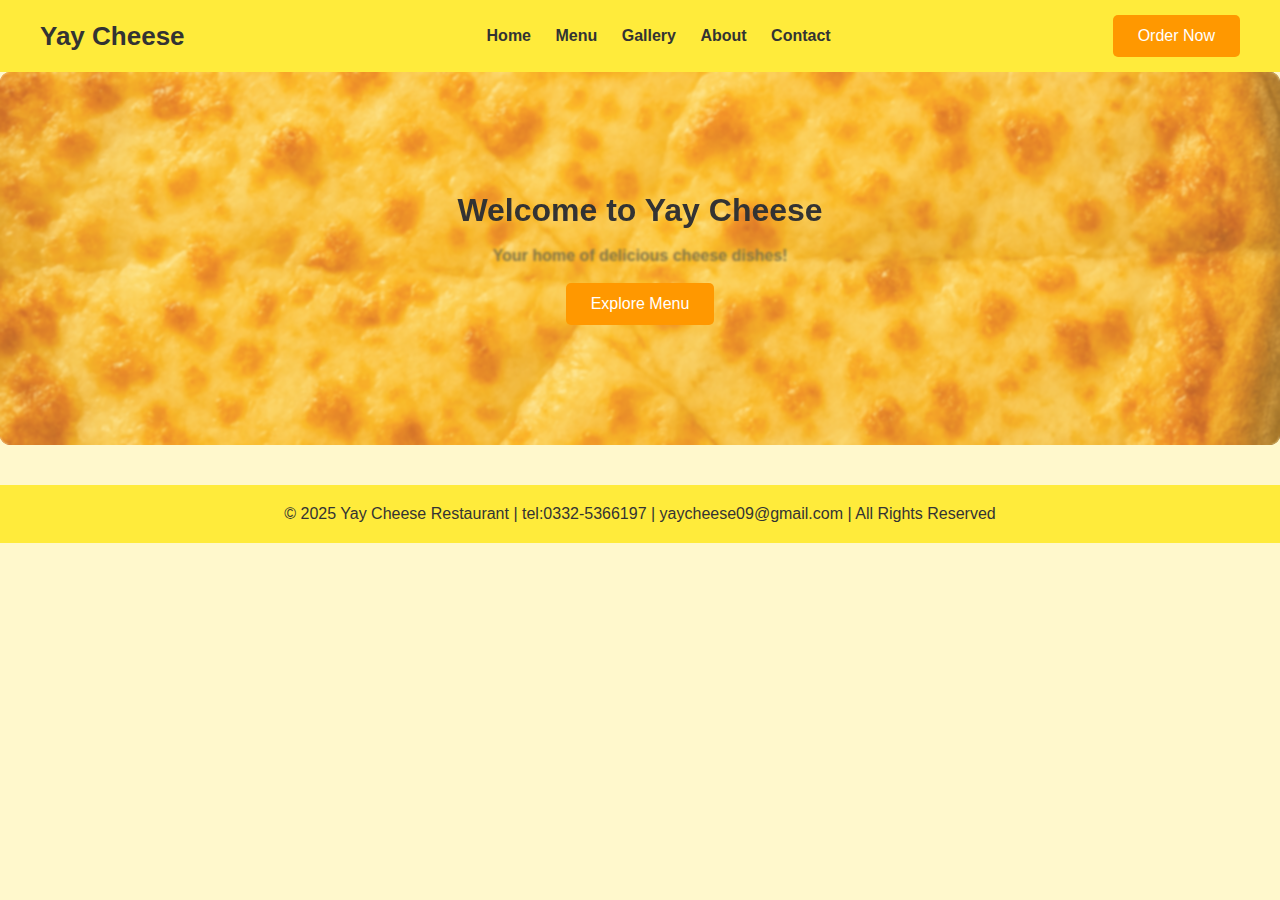
<file: index.html>
<!DOCTYPE html>
<html lang="en">
<head>
    <meta charset="UTF-8">
    <meta name="viewport" content="width=device-width, initial-scale=1.0">
    <title>Yay Cheese - Home</title>
    <link rel="stylesheet" href="style.css">
</head>
<body>

<header>
    <div class="logo">Yay Cheese</div>
    <nav>
        <a href="index.html">Home</a>
        <a href="menu.html">Menu</a>
        <a href="gallery.html">Gallery</a>
        <a href="about.html">About</a>
        <a href="contact.html">Contact</a>
    </nav>
    <a href="https://wa.me/923325366197" class="btn">Order Now</a>

</header>

<section class="hero">
    <h1><b>Welcome to Yay Cheese</b></h1>
    <br>
    <p><b>Your home of delicious cheese dishes!</b></p>
    <br>
    <a href="menu.html" class="btn">Explore Menu</a>
    <br>
</section>

<footer>
    <p>© 2025 Yay Cheese Restaurant | tel:0332-5366197 | yaycheese09@gmail.com | All Rights Reserved</p>
</footer>

</body>
</html>
</file>
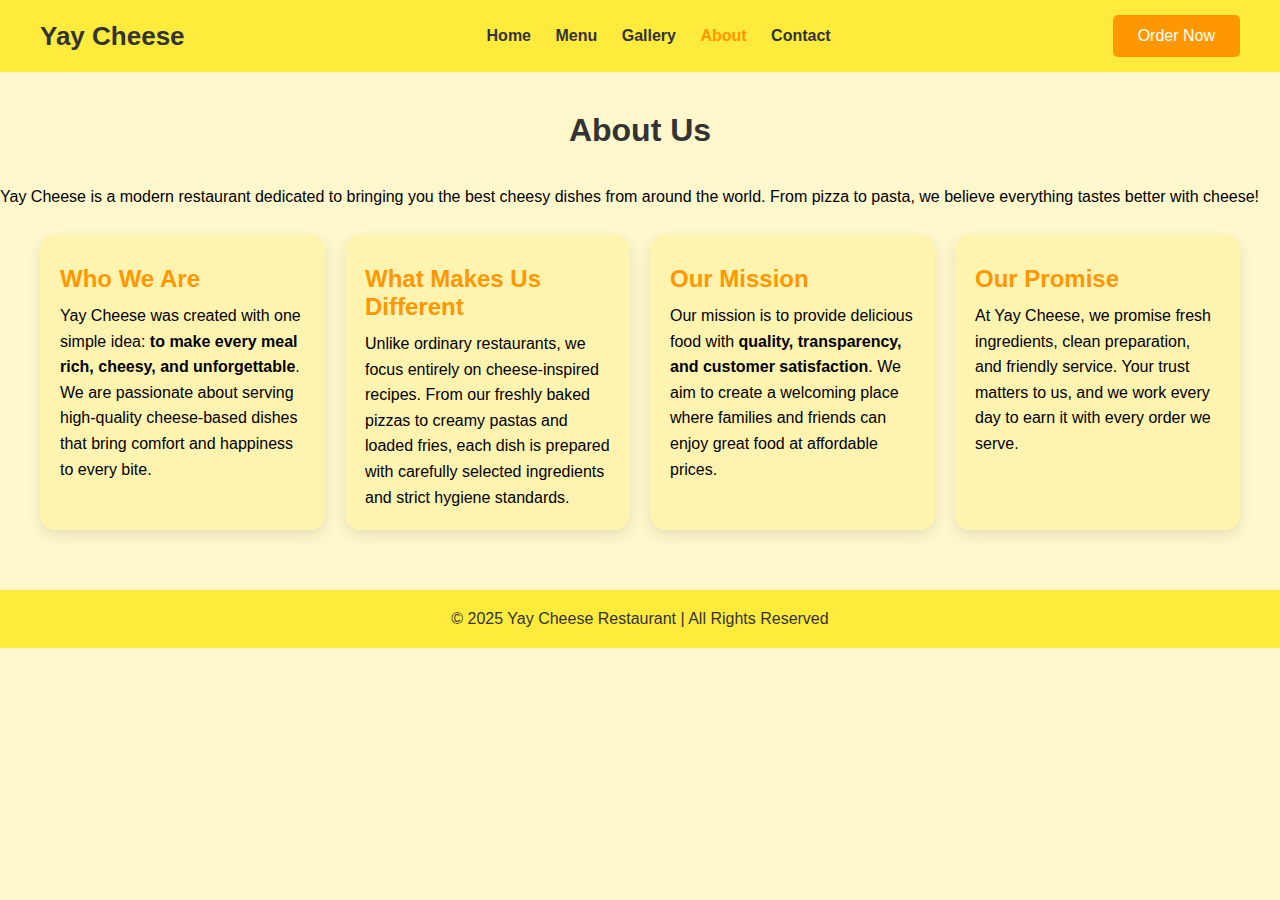
<file: about.html>
<!DOCTYPE html>
<html lang="en">
<head>
    <meta charset="UTF-8">
    <meta name="viewport" content="width=device-width, initial-scale=1.0">
    <title>Yay Cheese - About</title>
    <link rel="stylesheet" href="style.css">
</head>
<body>

<header>
    <div class="logo">Yay Cheese</div>
    <nav>
        <a href="index.html">Home</a>
        <a href="menu.html">Menu</a>
        <a href="gallery.html">Gallery</a>
        <a href="about.html" class="active">About</a>
        <a href="contact.html">Contact</a>
    </nav>
    <a href="https://wa.me/923325366197" class="btn">Order Now</a>

</header>

<h1 class="page-title">About Us</h1>

<section class="about">
    <p>
        Yay Cheese is a modern restaurant dedicated to bringing you the best cheesy dishes from around the world.
        From pizza to pasta, we believe everything tastes better with cheese!
    </p>
</section>
<section class="about">

    <div class="about-cards">

        <div class="about-card">
            <h2>Who We Are</h2>
            <p>
                Yay Cheese was created with one simple idea: <b>to make every meal rich, cheesy, and unforgettable</b>.
                We are passionate about serving high-quality cheese-based dishes that bring comfort and happiness to every bite.
            </p>
        </div>

        <div class="about-card">
            <h2>What Makes Us Different</h2>
            <p>
                Unlike ordinary restaurants, we focus entirely on cheese-inspired recipes. From our freshly baked pizzas
                to creamy pastas and loaded fries, each dish is prepared with carefully selected ingredients and strict hygiene standards.
            </p>
        </div>

        <div class="about-card">
            <h2>Our Mission</h2>
            <p>
                Our mission is to provide delicious food with <b>quality, transparency, and customer satisfaction</b>.
                We aim to create a welcoming place where families and friends can enjoy great food at affordable prices.
            </p>
        </div>

        <div class="about-card">
            <h2>Our Promise</h2>
            <p>
                At Yay Cheese, we promise fresh ingredients, clean preparation, and friendly service.
                Your trust matters to us, and we work every day to earn it with every order we serve.
            </p>
        </div>

    </div>
</section>

<footer>
    <p>© 2025 Yay Cheese Restaurant | All Rights Reserved</p>
</footer>

</body>
</html>
</file>
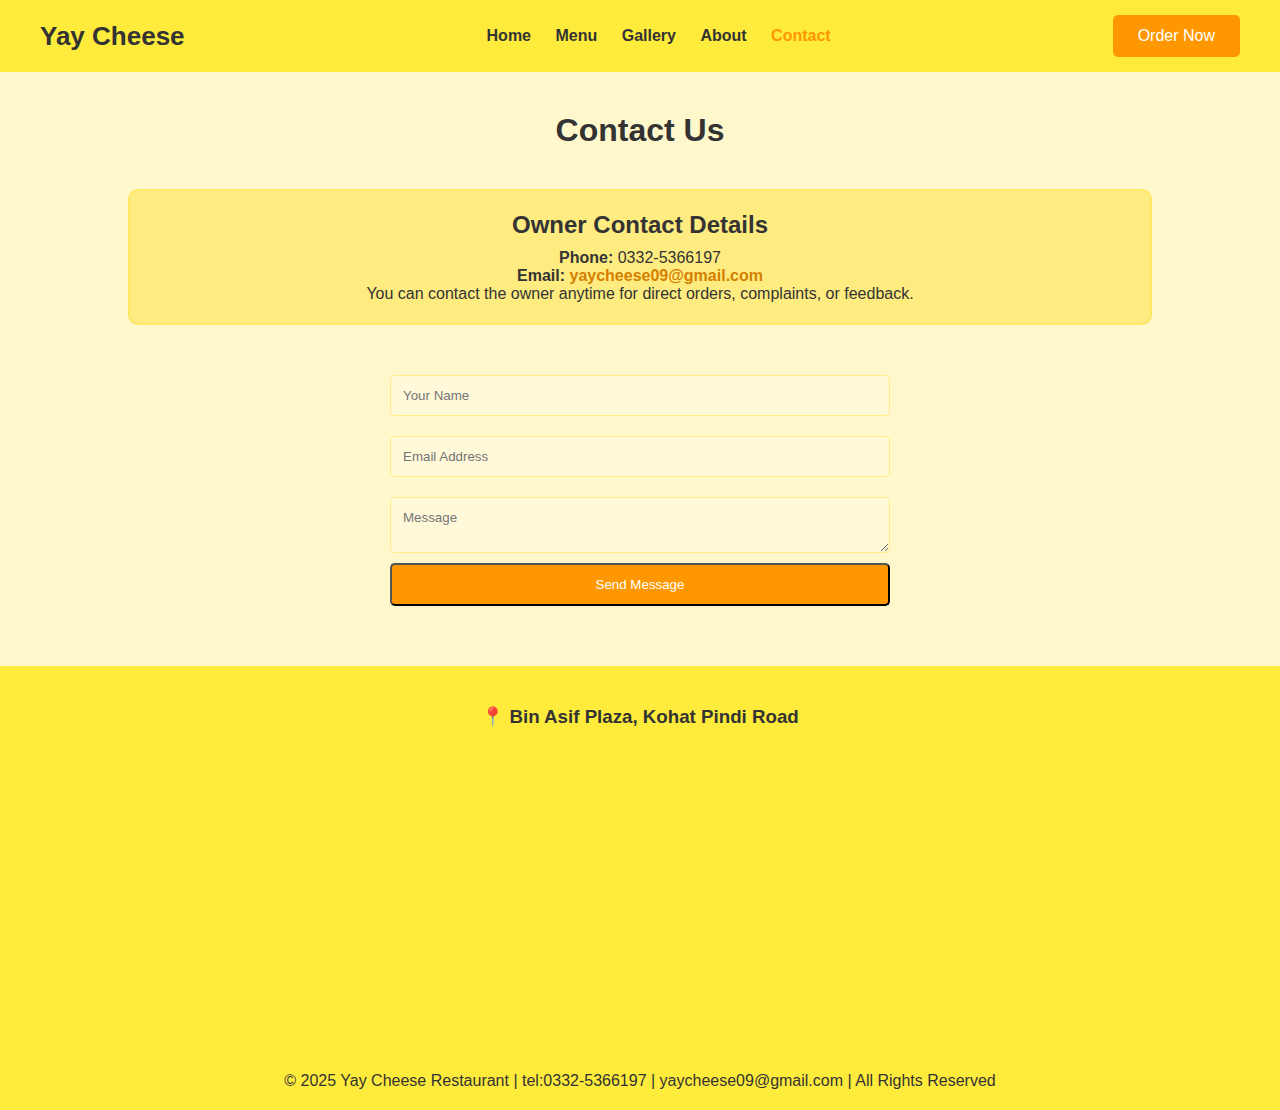
<file: contact.html>
<!DOCTYPE html>
<html lang="en">
<head>
    <meta charset="UTF-8">
    <meta name="viewport" content="width=device-width, initial-scale=1.0">
    <title>Yay Cheese - Contact</title>
    <link rel="stylesheet" href="style.css">
</head>
<body>

<header>
    <div class="logo">Yay Cheese</div>
    <nav>
        <a href="index.html">Home</a>
        <a href="menu.html">Menu</a>
        <a href="gallery.html">Gallery</a>
        <a href="about.html">About</a>
        <a href="contact.html" class="active">Contact</a>
    </nav>
    <a href="https://wa.me/923325366197" class="btn">Order Now</a>

</header>

<h1 class="page-title">Contact Us</h1>

<!-- NEW Contact Info Section -->
<section class="contact-info">
    <h2>Owner Contact Details</h2>
    <p><strong>Phone:</strong> <a href="tel:0332-5366197"></a>0332-5366197</p>
    <p><strong>Email:</strong> <a href="mailto:yaycheese09@gmail.com">yaycheese09@gmail.com</a></p>
    <p>You can contact the owner anytime for direct orders, complaints, or feedback.</p>
</section>

<!-- Existing Form -->
<section class="contact">
    <form>
        <input type="text" placeholder="Your Name" required>
        <input type="email" placeholder="Email Address" required>
        <textarea placeholder="Message" required></textarea>
        <button type="submit" class="btn">Send Message</button>
    </form>
</section>

<footer>
    <h3 style="text-align:center;margin-top:20px;">
📍 Bin Asif Plaza, Kohat Pindi Road
</h3>

    <section class="map">
    <iframe
        src="https://www.google.com/maps?q=33.57358,71.46393&z=18&output=embed"
        width="100%"
        height="300"
        style="border:0;"
        loading="lazy"
        referrerpolicy="no-referrer-when-downgrade">
    </iframe>
</section>


    <p>© 2025 Yay Cheese Restaurant | tel:0332-5366197 | yaycheese09@gmail.com | All Rights Reserved</p>
</footer>

<script>
document.querySelector("form").addEventListener("submit", function(e){
    e.preventDefault();
    alert("Thank you! Your message has been sent.");
});
</script>

</body>
</html>
</file>
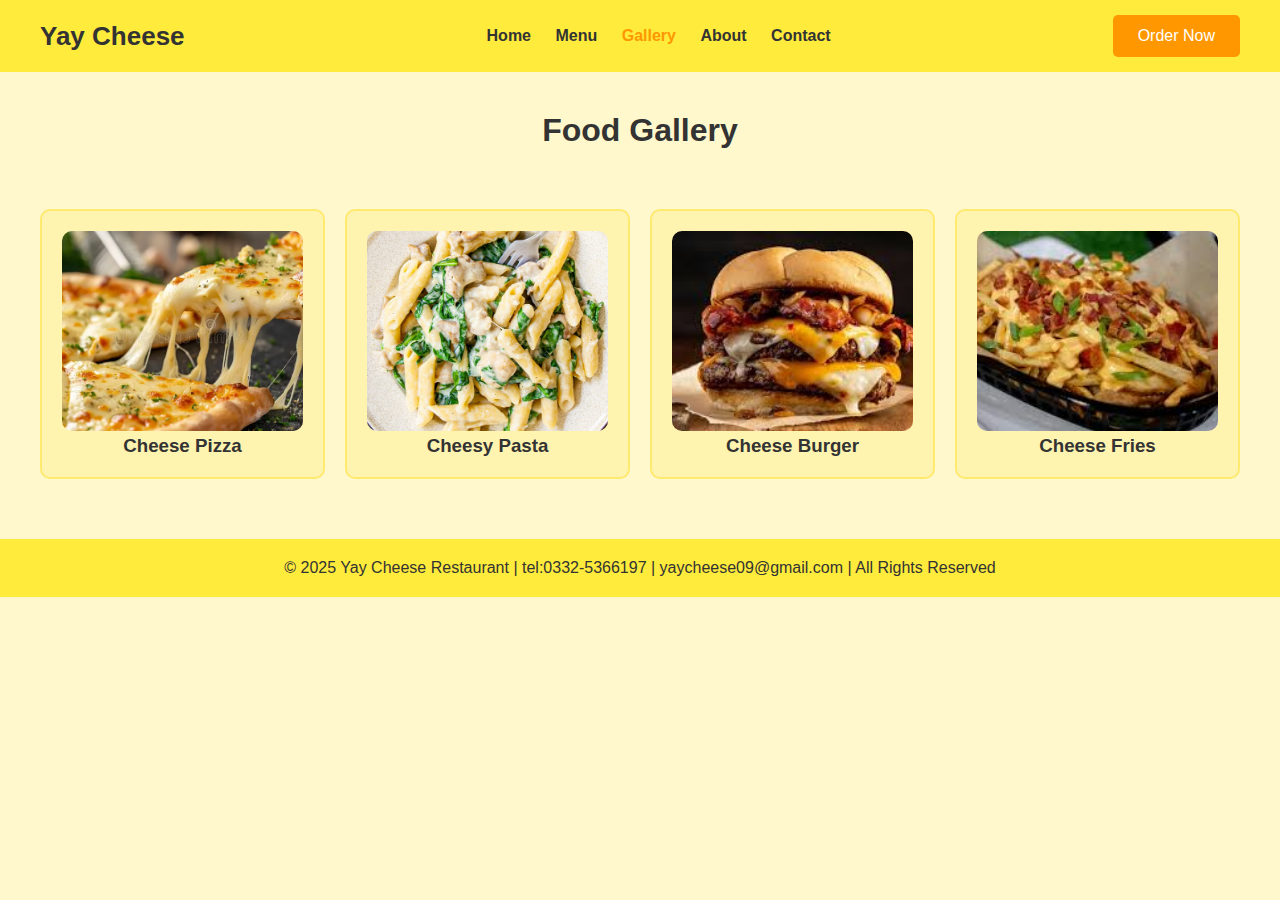
<file: gallery.html>
<!DOCTYPE html>
<html lang="en">
<head>
    <meta charset="UTF-8">
    <meta name="viewport" content="width=device-width, initial-scale=1.0">
    <title>Yay Cheese - Gallery</title>
    <link rel="stylesheet" href="style.css">
</head>
<body>

<header>
    <div class="logo">Yay Cheese</div>
    <nav>
        <a href="index.html">Home</a>
        <a href="menu.html">Menu</a>
        <a href="gallery.html" class="active">Gallery</a>
        <a href="about.html">About</a>
        <a href="contact.html">Contact</a>
    </nav>
    <a href="https://wa.me/923325366197" class="btn">Order Now</a>
</header>

<h1 class="page-title">Food Gallery</h1>

<section class="menu-grid">
    <div class="menu-item">
        <a href="cheese pizza.webp" class="lightbox">
            <img src="cheese pizza.webp" alt="Cheese Pizza">
        </a>
        <h3>Cheese Pizza</h3>
    </div>

    <div class="menu-item">
        <a href="cheesy-chicken-pasta-1-15.jpg" class="lightbox">
            <img src="cheesy-chicken-pasta-1-15.jpg" alt="Cheesy Pasta">
        </a>
        <h3>Cheesy Pasta</h3>
    </div>

    <div class="menu-item">
        <a href="cheese burger.jpeg" class="lightbox">
            <img src="cheese burger.jpeg" alt="Cheese Burger">
        </a>
        <h3>Cheese Burger</h3>
    </div>

    <div class="menu-item">
        <a href="cheese Fries.jpeg" class="lightbox">
            <img src="cheese Fries.jpeg" alt="Cheese Fries">
        </a>
        <h3>Cheese Fries</h3>
    </div>
</section>

<!-- Lightbox JS -->
<script>
document.querySelectorAll('.lightbox').forEach(link => {
    link.addEventListener('click', function(e){
        e.preventDefault();

        // Create overlay
        let overlay = document.createElement('div');
        overlay.style.position = 'fixed';
        overlay.style.top = '0';
        overlay.style.left = '0';
        overlay.style.width = '100%';
        overlay.style.height = '100%';
        overlay.style.background = 'rgba(0,0,0,0.8)';
        overlay.style.display = 'flex';
        overlay.style.alignItems = 'center';
        overlay.style.justifyContent = 'center';
        overlay.style.zIndex = '1000';

        // Create image
        let img = document.createElement('img');
        img.src = this.href;
        img.style.maxWidth = '90%';
        img.style.maxHeight = '90%';
        img.style.borderRadius = '10px';
        overlay.appendChild(img);

        // Remove overlay on click
        overlay.addEventListener('click', () => overlay.remove());

        document.body.appendChild(overlay);
    });
});
</script>


<footer>
    <p>© 2025 Yay Cheese Restaurant | tel:0332-5366197 | yaycheese09@gmail.com | All Rights Reserved</p>
</footer>

</body>
</html>
</file>
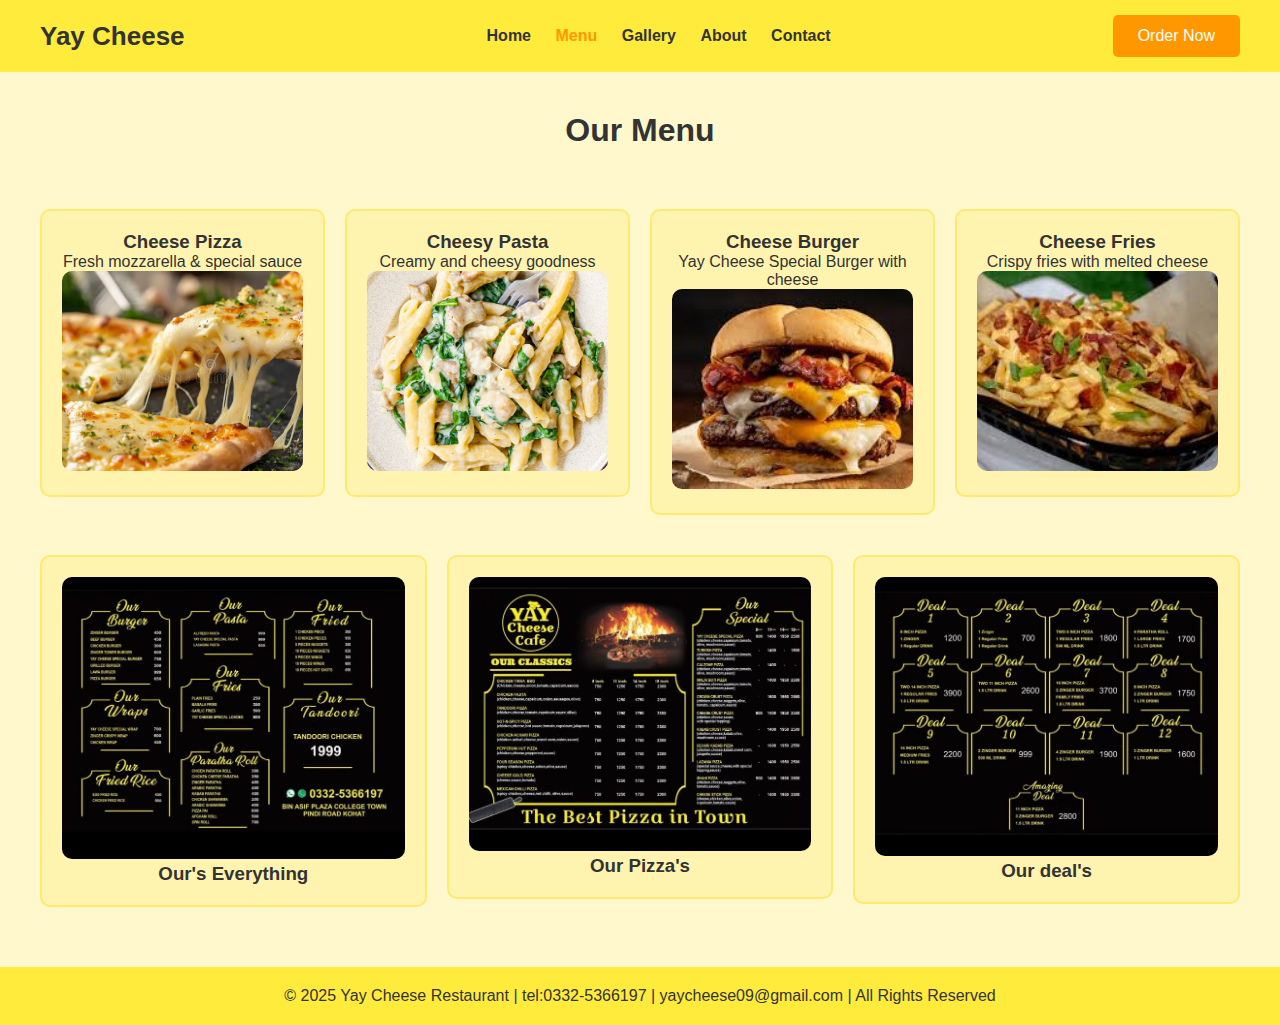
<file: menu.html>
<!DOCTYPE html>
<html lang="en">
<head>
    <meta charset="UTF-8">
    <meta name="viewport" content="width=device-width, initial-scale=1.0">
    <title>Yay Cheese - Menu</title>
    <link rel="stylesheet" href="style.css">
</head>
<body>

<header>
    <div class="logo">Yay Cheese</div>
    <nav>
        <a href="index.html">Home</a>
        <a href="menu.html" class="active">Menu</a>
        <a href="gallery.html">Gallery</a>
        <a href="about.html">About</a>
        <a href="contact.html">Contact</a>
    </nav>
    <a href="https://wa.me/923325366197" class="btn">Order Now</a>

</header>

<h1 class="page-title">Our Menu</h1>

<section class="menu-grid">
    <div class="menu-item">
        <h3>Cheese Pizza</h3>
        <p>Fresh mozzarella & special sauce</p>
        <a href="cheese pizza.webp" class="lightbox">
            <img src="cheese pizza.webp" alt="cheese pizza">
        </a>
    </div>
    
    <div class="menu-item">
        <h3>Cheesy Pasta</h3>
        <p>Creamy and cheesy goodness</p>
        <a href="cheesy-chicken-pasta-1-15.jpg" class="lightbox">
            <img src="cheesy-chicken-pasta-1-15.jpg" alt="cheese Pasta">
        </a>
    </div>

    <div class="menu-item">
        <h3>Cheese Burger</h3>
        <p>Yay Cheese Special Burger with cheese</p>
        <a href="cheese burger.jpeg" class="lightbox">
            <img src="cheese burger.jpeg" alt="cheese burger">
        </a>
    </div>

    <div class="menu-item">
        <h3>Cheese Fries</h3>
        <p>Crispy fries with melted cheese</p>
        <a href="cheese Fries.jpeg" class="lightbox">
            <img src="cheese Fries.jpeg" alt="cheese fries">
        </a>
    </div>
</section>

<section class="menu-grid bottom-grid">

    <div class="menu-item">
        <a href="WhatsApp Image 2025-12-04 at 19.20.46_b4beee20.jpg" class="lightbox">
            <img src="WhatsApp Image 2025-12-04 at 19.20.46_b4beee20.jpg" alt="Cheese Pizza">
        </a>
        <h3>Our's Everything</h3>
    </div>

    <div class="menu-item">
        <a href="WhatsApp Image 2025-12-04 at 19.20.47_3026b01a.jpg" class="lightbox">
            <img src="WhatsApp Image 2025-12-04 at 19.20.47_3026b01a.jpg" alt="Our Pizza's">
        </a>
        <h3>Our Pizza's</h3>
    </div>

    <div class="menu-item">
        <a href="WhatsApp Image 2025-12-04 at 19.20.47_60f62b2f.jpg" class="lightbox">
            <img src="WhatsApp Image 2025-12-04 at 19.20.47_60f62b2f.jpg" alt="Deal 1">
        </a>
        <h3>Our deal's</h3>
    </div>

</section>


<footer>
    <p>© 2025 Yay Cheese Restaurant | tel:0332-5366197 | yaycheese09@gmail.com | All Rights Reserved</p>
</footer>

</body>
</html>
</file>
<file: style.css>
/* GLOBAL */
* {
    margin: 0;
    padding: 0;
    box-sizing: border-box;
    font-family: Arial, sans-serif;
}

body {
    background: #fff8cc;  /* light yellow background */
    color: #333;
}

/* HEADER */
header {
    display: flex;
    justify-content: space-between;
    padding: 15px 40px;
    align-items: center;
    background: #ffeb3b; /* bright yellow */
}

header .logo {
    font-size: 26px;
    font-weight: bold;
    color: #333;
}

nav a {
    margin-left: 20px;
    text-decoration: none;
    color: #333;
    font-weight: 600;
}

nav a:hover,
nav a.active {
    color: #ff9800; /* orange hover */
}

/* HERO */
.hero {
    background: url('yay\ cheese\ 2.png') center/cover no-repeat;
    color: #333;
    text-align: center;
    padding: 120px 20px;
    border-radius: 10px;
    position: relative;
}

/* Optional dark overlay for readability */
.hero::before {
    content: "";
    position: absolute;
    top: 0;
    left: 0;
    width: 100%;
    height: 100%;
    background: rgba(255, 220, 100, 0.4); /* a light yellow overlay */
    backdrop-filter: blur(1px);
    border-radius: 10px;
}

.hero h1,
.hero .btn {
    position: relative;
    z-index: 2;
}


/* BUTTON */
.btn {
    display: inline-block;
    background: #ff9800;
    color: #fff;
    padding: 12px 25px;
    border-radius: 5px;
    text-decoration: none;
}

.btn:hover {
    background: #e08800;
}

/* PAGE TITLE */
.page-title {
    text-align: center;
    margin: 40px 0;
    font-size: 32px;
    color: #333;
}

/* MENU GRID */
.menu-item {
    background: #fff3b0;
    text-align: center;
    padding: 20px;
    border-radius: 10px;
    border: 2px solid #ffea70;
}

/* FIX IMAGE SIZE */
.menu-item img {
    width: 100%;
    height: 200px;        /* FIXED HEIGHT FOR ALL IMAGES */
    object-fit: cover;     /* makes all images same shape without distortion */
    border-radius: 10px;
}
/* Restore original image size for bottom pictures */
.bottom-grid .menu-item img {
    height: auto;     /* natural height */
    object-fit: contain;
}

.menu-grid {
    display: grid;
    grid-template-columns: repeat(auto-fit, minmax(250px, 1fr));
    gap: 20px;
    padding: 20px 40px;
    align-items: start;
}

/* ABOUT & CONTACT SECTIONS */
.about,
.about h2 {
    margin-top: 10px;
    color: #000000;
}

.about p {
    margin-top: 10px;
    line-height: 1.0;
}

.contact {
    padding: 20px 40px;
}

/* CONTACT FORM */
.contact form {
    max-width: 500px;
    margin: auto;
    display: flex;
    flex-direction: column;
}

.contact input,
.contact textarea {
    margin: 10px 0;
    padding: 12px;
    border: 1px solid #ffec85;
    border-radius: 5px;
    background: #fff9d9;
}
.contact-info {
    text-align: center;
    padding: 20px 40px;
    background: #ffec80;
    border: 2px solid #ffe761;
    margin: 20px auto;
    width: 80%;
    border-radius: 10px;
}

.contact-info h2 {
    margin-bottom: 10px;
}

.contact-info a {
    color: #d47f00;
    text-decoration: none;
    font-weight: bold;
}

.contact-info a:hover {
    text-decoration: underline;
}

.map {
    padding: 20px;
}
.map iframe {
    border-radius: 10px;
}



/* FOOTER */
footer {
    text-align: center;
    padding: 20px;
    background: #ffeb3b;
    margin-top: 40px;
}

/* RESPONSIVE */
@media (max-width: 768px) {
    header {
        flex-direction: column;
        text-align: center;
    }

    nav {
        margin-top: 10px;
    }

    nav a {
        margin: 10px;
        display: inline-block;
    }

    .hero h1 {
        font-size: 32px;
    }
}

/* About Us Cards */
.about-cards {
    display: grid;
    grid-template-columns: repeat(auto-fit, minmax(250px, 1fr));
    gap: 20px;
    padding: 20px 40px;
}

.about-card {
    background: #fff3b0;   /* light yellow card */
    padding: 20px;
    border-radius: 15px;
    box-shadow: 0 5px 15px rgba(0,0,0,0.1);
    transition: transform 0.3s, box-shadow 0.3s;
}

.about-card h2 {
    color: #ff9800;
    margin-bottom: 10px;
}

.about-card p {
    line-height: 1.6;
}

/* Hover Effect for Cards */
.about-card:hover {
    transform: translateY(-5px);
    box-shadow: 0 10px 20px rgba(0,0,0,0.2);
}

/* Responsive */
@media(max-width: 768px){
    .about-cards {
        grid-template-columns: 1fr;
    }
}
</file>
